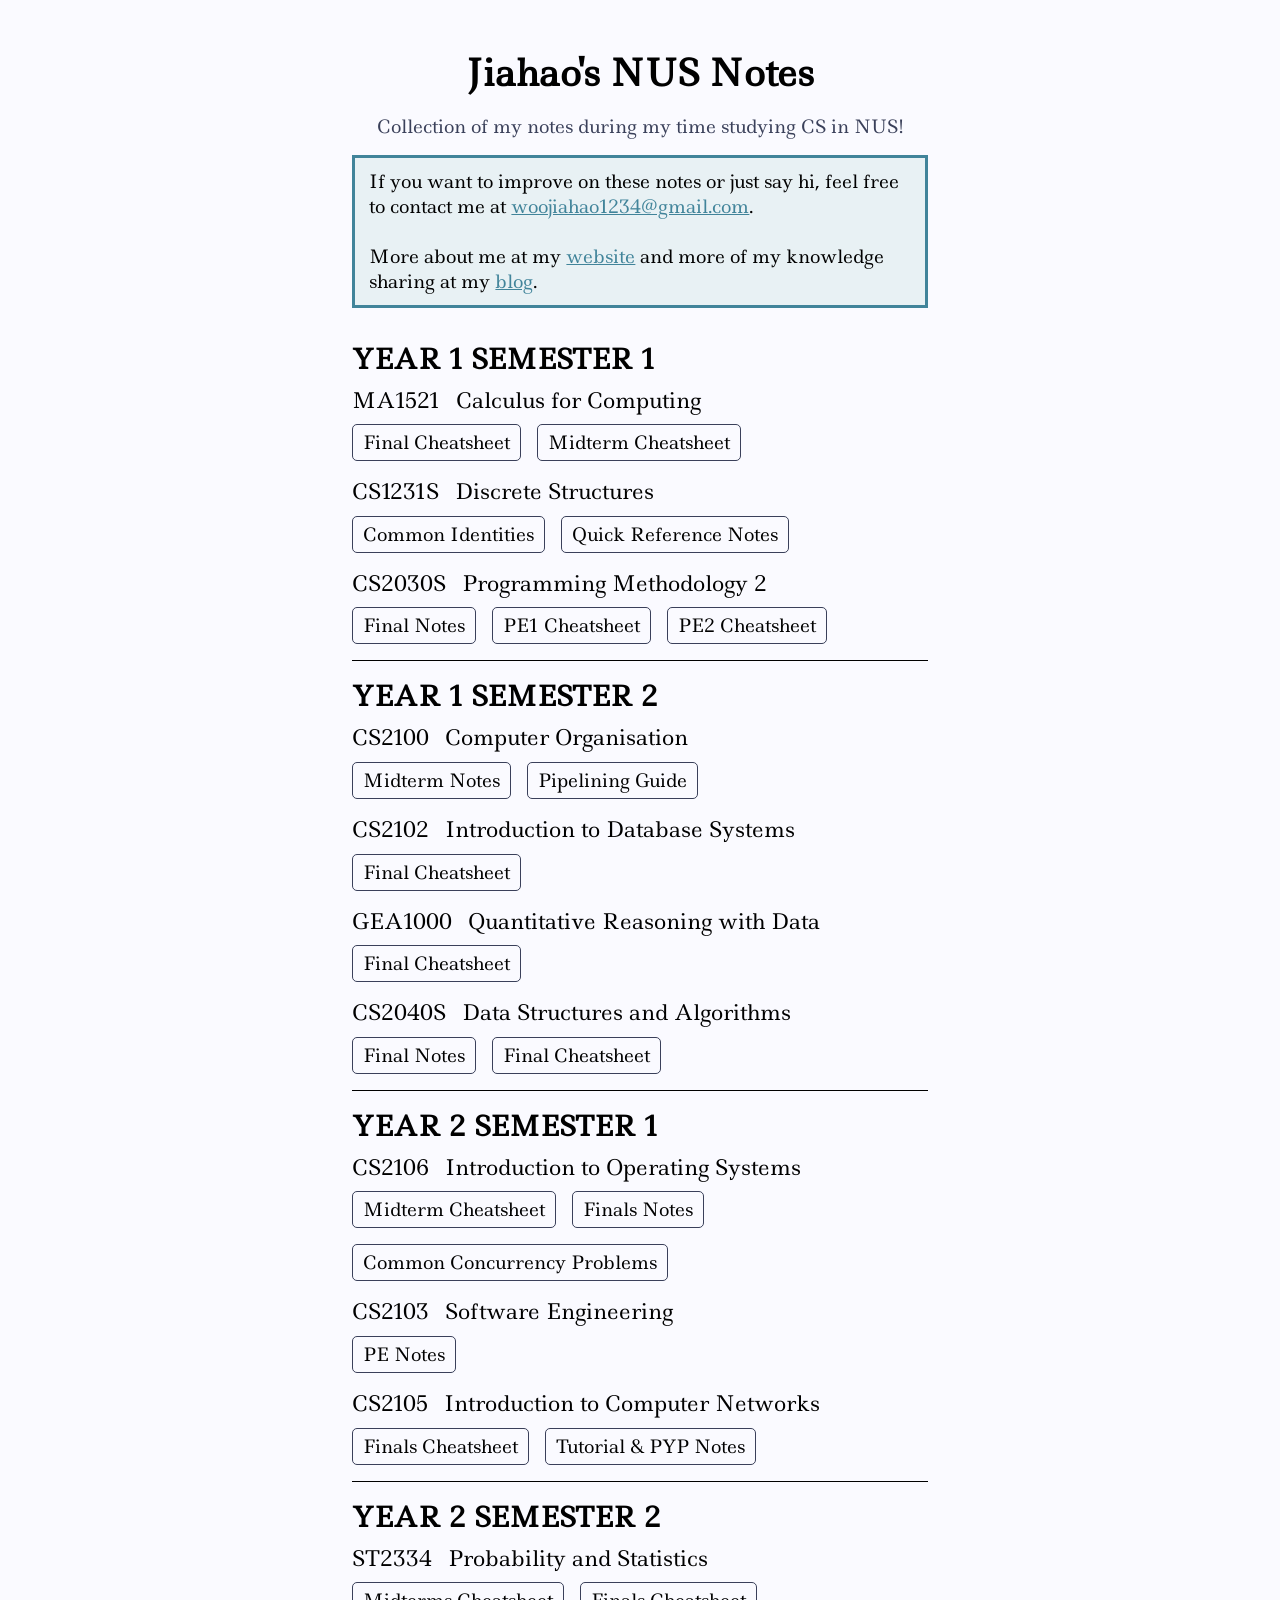
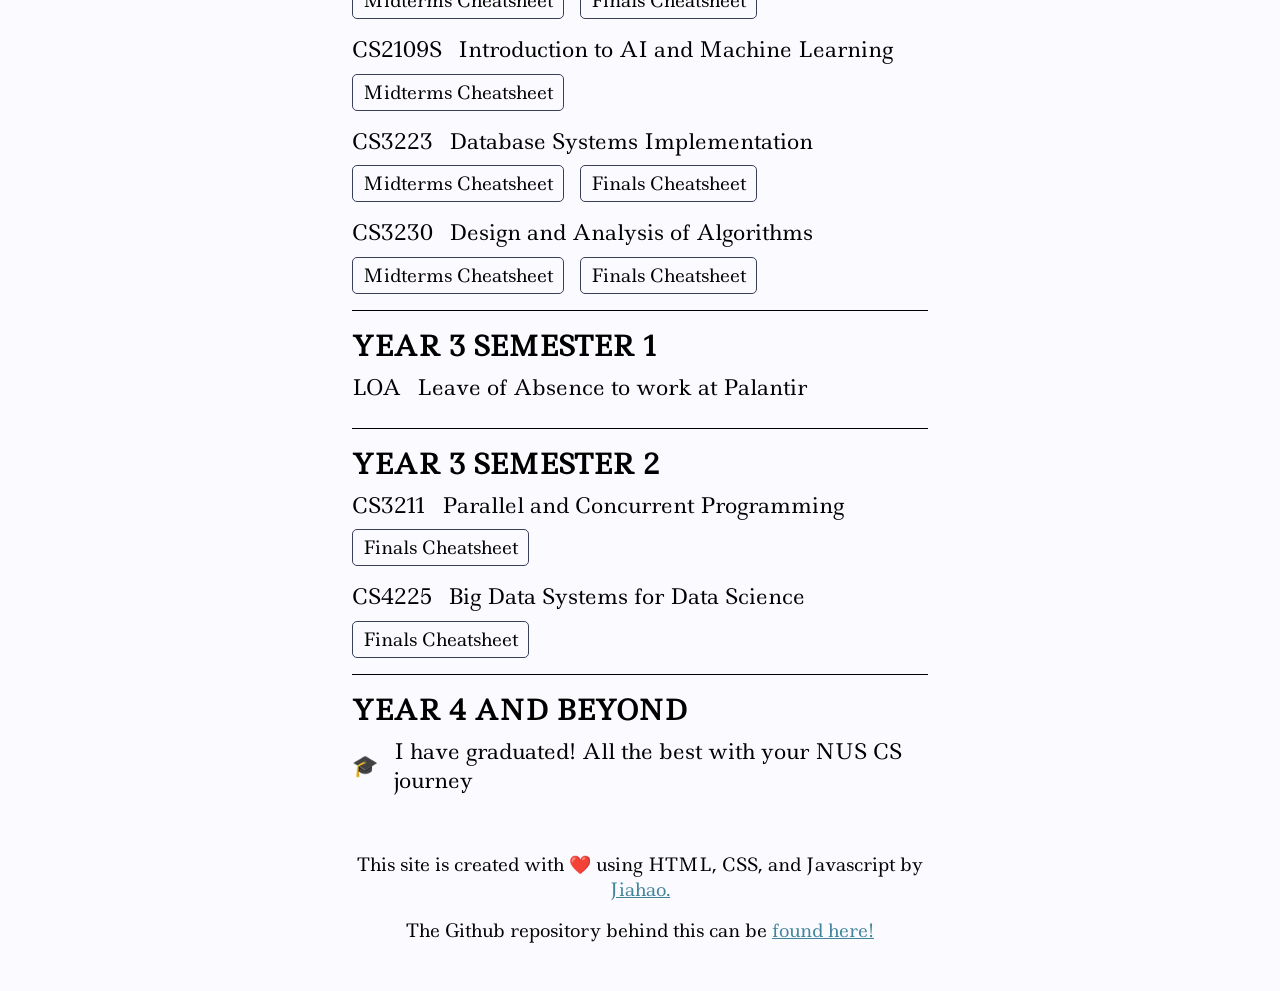
<file: docs/index.html>
<!DOCTYPE html>
<html lang="en">

<head>
  <meta charset="UTF-8">
  <meta name="viewport" content="width=device-width, initial-scale=1.0">
  <link rel="stylesheet" href="styles.css">
  <!-- Google tag (gtag.js) -->
  <script async src="https://www.googletagmanager.com/gtag/js?id=G-C5284MGRLV"></script>
  <script>
    window.dataLayer = window.dataLayer || [];
    function gtag() {dataLayer.push(arguments);}
    gtag('js', new Date());

    gtag('config', 'G-C5284MGRLV');
  </script>
  <script src="script.js" defer></script>
  <title>Jiahao's NUS Notes</title>
</head>

<body>
  <div class="container">
    <header>
      <h1 class="title">Jiahao's NUS Notes</h1>
      <p class="subtitle">Collection of my notes during my time studying CS in NUS!</p>
    </header>

    <div class="highlight">
      <p>If you want to improve on these notes or just say hi, feel free to contact me
        at <a href="mailto:woojiahao1234@gmail.com">woojiahao1234@gmail.com</a>.</p>
      <br>
      <p>More about me at my <a href="https://woojiahao.com">website</a> and more of my knowledge sharing at my <a
          href="https://blog.woojiahao.com">blog</a>.</p>
    </div>

    <div class="years">

    </div>

    <footer>
      <p>
        This site is created with ❤️ using HTML, CSS, and Javascript by <a href="https://woojiahao.com">Jiahao.</a>
      </p>
      <p>The Github repository behind this can be <a href="https://github.com/woojiahao/nus">found here!</a></p>
    </footer>
  </div>
</body>

</html>
</file>
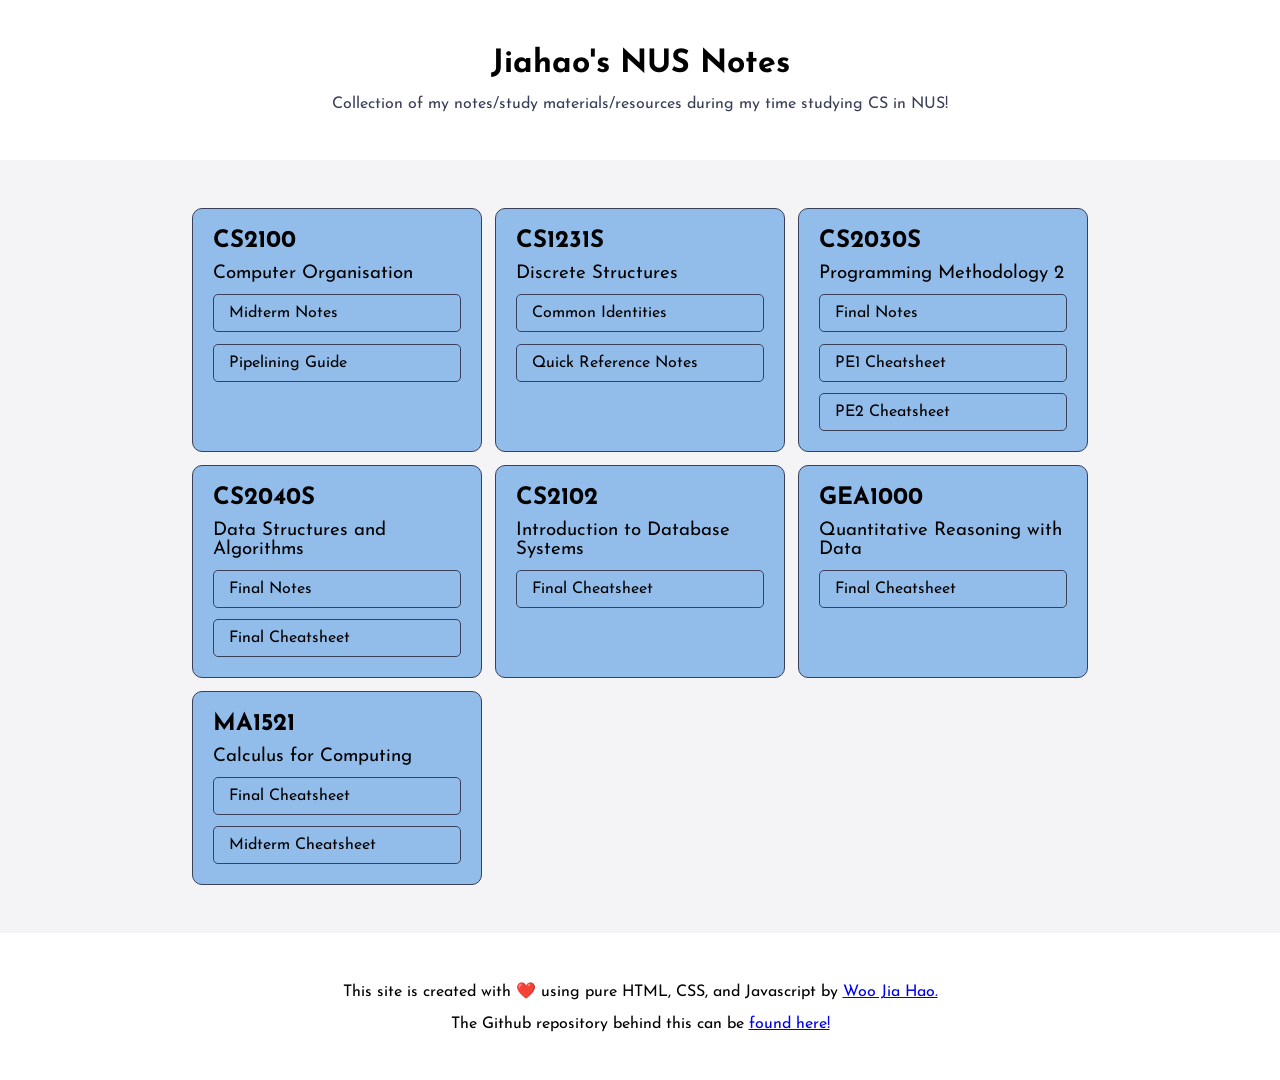
<file: site/index.html>
<!DOCTYPE html>
<html lang="en">

<head>
    <meta charset="UTF-8">
    <meta name="viewport" content="width=device-width, initial-scale=1.0">
    <link rel="stylesheet" href="styles.css">
    <script src="script.js" defer></script>
    <title>Jiahao's NUS Notes</title>
</head>

<body>
    <header>
        <h1 class="title">Jiahao's NUS Notes</h1>
        <p class="subtitle">Collection of my notes/study materials/resources during my time studying CS in NUS!</p>
    </header>

    <div class="container">
        <div class="modules">

        </div>
    </div>

    <footer>
        <p>
            This site is created with ❤️ using pure HTML, CSS, and Javascript by <a href="https://woojiahao.com">Woo Jia
                Hao.</a>
        </p>
        <p>The Github repository behind this can be <a href="https://github.com/woojiahao/nus">found here!</a></p>
    </footer>
</body>

</html>
</file>
<file: docs/styles.css>
@import url('https://fonts.googleapis.com/css2?family=Ledger&display=swap');

* {
  margin: 0;
  padding: 0;
}

body {
  font-family: 'Ledger', 'Inter', 'Roboto Slab', sans-serif;
  font-size: 18px;
  background-color: #FAFAFF;
}

.container {
  width: 45%;
  margin: 3rem auto;
}

.highlight {
  border: 3px solid #41849a;
  padding: 0.6em 0.8em;
  background-color: #e8f1f4;
  margin-bottom: 2rem;
}

a {
  color: #41849a;
}

footer {
  text-align: center;
  /* padding: 3rem; */
  margin-top: 3rem;
  /* background-color: #8AC6D0; */
}

footer p:not(:last-child) {
  margin-bottom: 1rem;
}

header {
  text-align: center;
}

header .title {
  margin-bottom: 1rem;
}

header .subtitle {
  color: #3A405A;
  margin-bottom: 1rem;
}

.modules:not(:last-child) {
  margin-bottom: 1rem;
  padding-bottom: 1rem;
  border-bottom: 1px solid black;
}

.modules>h2 {
  margin-bottom: 0.5rem;
}

.module {
  color: black;
}

.module:not(:last-child) {
  margin-bottom: 1rem;
}

.module h3 {
  color: black;
  font-weight: normal;
}

.module .module-title {
  display: flex;
  flex-direction: row;
  align-items: center;
  gap: 1rem;
  margin-bottom: 0.6rem;
}

.links {
  display: flex;
  gap: 1rem;
  flex-wrap: wrap;
}

.module a {
  display: inline-block;
  padding: 5px 10px;
  border: #3A405A 1px solid;
  text-decoration: none;
  color: black;
  border-radius: 5px;
}

.module a:hover {
  background-color: #3A405A;
  color: white;
}

@media only screen and (max-width: 1080px) {
  .container {
    width: 60%;
  }

  .modules {
    grid-template-columns: 1fr 1fr;
  }
}

@media only screen and (max-width: 768px) {
  body {
    font-size: 14px;
  }

  .container {
    width: 90%;
  }

  .modules {
    grid-template-columns: 1fr;
  }
}
</file>
<file: site/styles.css>
@import url('https://fonts.googleapis.com/css2?family=Josefin+Sans:wght@400;700&display=swap');

* {
    margin: 0;
    padding: 0;
}

body {
    font-family: 'Josefin Sans', sans-serif;
    font-size: 16px;
    background-color: #F4F4F6;
}

.container {
    width: 70%;
    margin: 3rem auto;
}

header {
    text-align: center;
    margin-bottom: 1rem;
    padding: 3rem;
    background-color: white;
}

footer {
    text-align: center;
    padding: 3rem;
    background-color: white;
}

footer p:not(:last-child) {
    margin-bottom: 1rem;
}

header .title {
    margin-bottom: 1rem;
}

header .subtitle {
    color: #3A405A;
}

.modules {
    display: grid;
    grid-template-columns: 1fr 1fr 1fr;
    gap: 0.8rem;
}

.module {
    display: inline-flex;
    flex-direction: column;
    border: #3A405A 1px solid;
    padding: 20px;
    border-radius: 10px;
    background-color: #92BCEA;
    color: black;
    row-gap: 0.7rem;
}

.module h3 {
    color: black;
    font-weight: normal;
}

.module a {
    display: inline-block;
    padding: 10px 15px;
    border: #3A405A 1px solid;
    text-decoration: none;
    color: black;
    border-radius: 5px;
}

.module a:hover {
    background-color: #3A405A;
    color: white;
}
</file>
